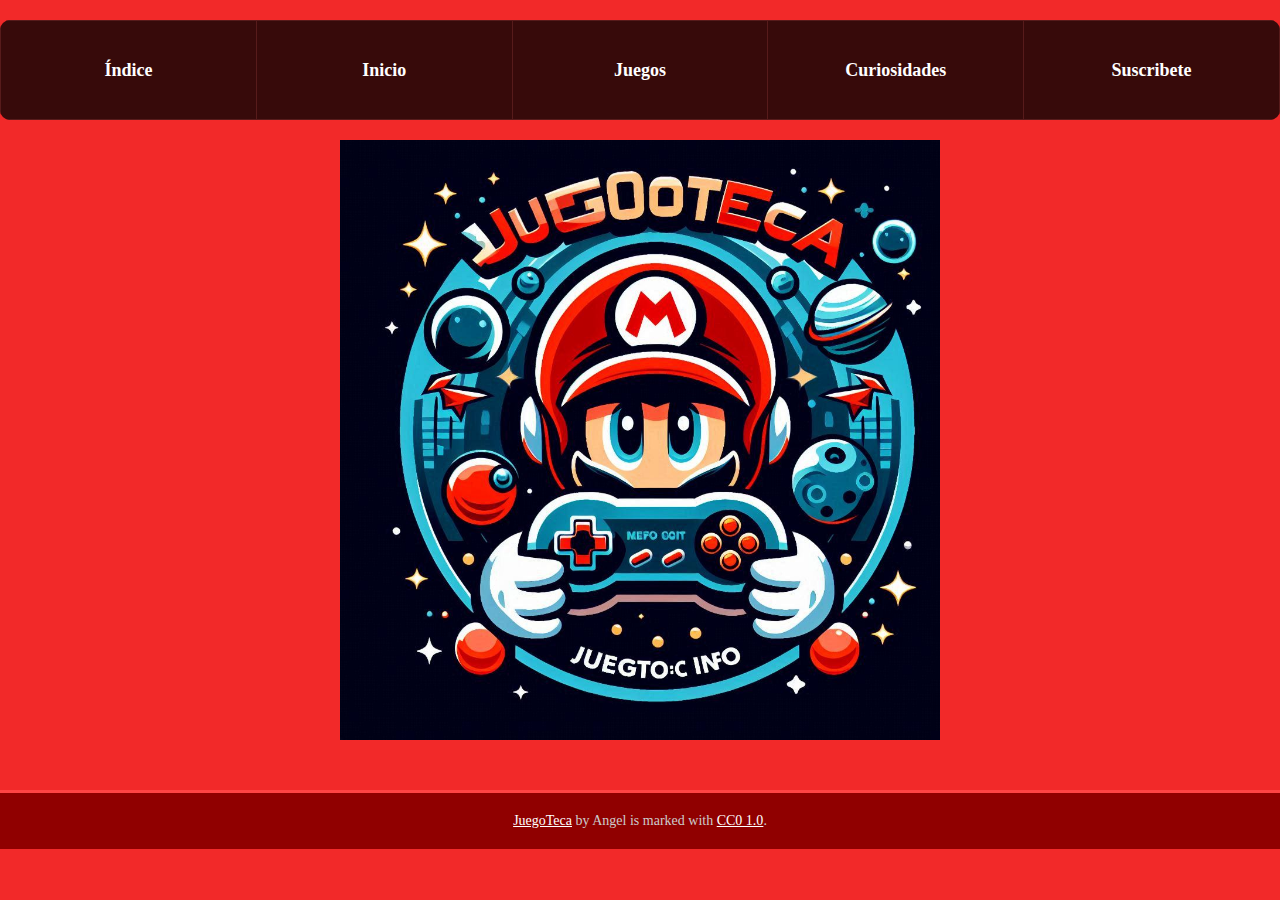
<file: index.html>
<!DOCTYPE html>
<html lang="es">
<head>
    <meta charset="UTF-8">
    <meta name="viewport" content="width=device-width, initial-scale=1.0"> 
    <title>JuegoTeca</title>
    <link rel="stylesheet" href="estilos.css" id="logo">
</head>
<body style="overflow: hidden;">

    <header id="header">
        <table class="tabla">
          <tr>
            <td><a href="index.html">Índice</a></td>
            <td><a href="inicio.html">Inicio</a></td>
            <td><a href="juegos.html">Juegos</a></td>
            <td><a href="curiosidades.html">Curiosidades</a></td>
            <td><a href="suscribete.html">Suscribete</a></td>
          </tr>
        </table>
    </header>


    <div class="imagen-centro">
        <img src="imagenes/logo.png" alt="LOGO" class="logo-img">
    </div>

    <footer>
        <p>
            <a href="https://boloangel.github.io/JuegoTeca/" target="_blank">JuegoTeca</a> by <span>Angel</span> is marked with 
            <a href="https://creativecommons.org/publicdomain/zero/1.0/" target="_blank">CC0 1.0</a>.
        </p>
    </footer>

</body>
</html>
</file>
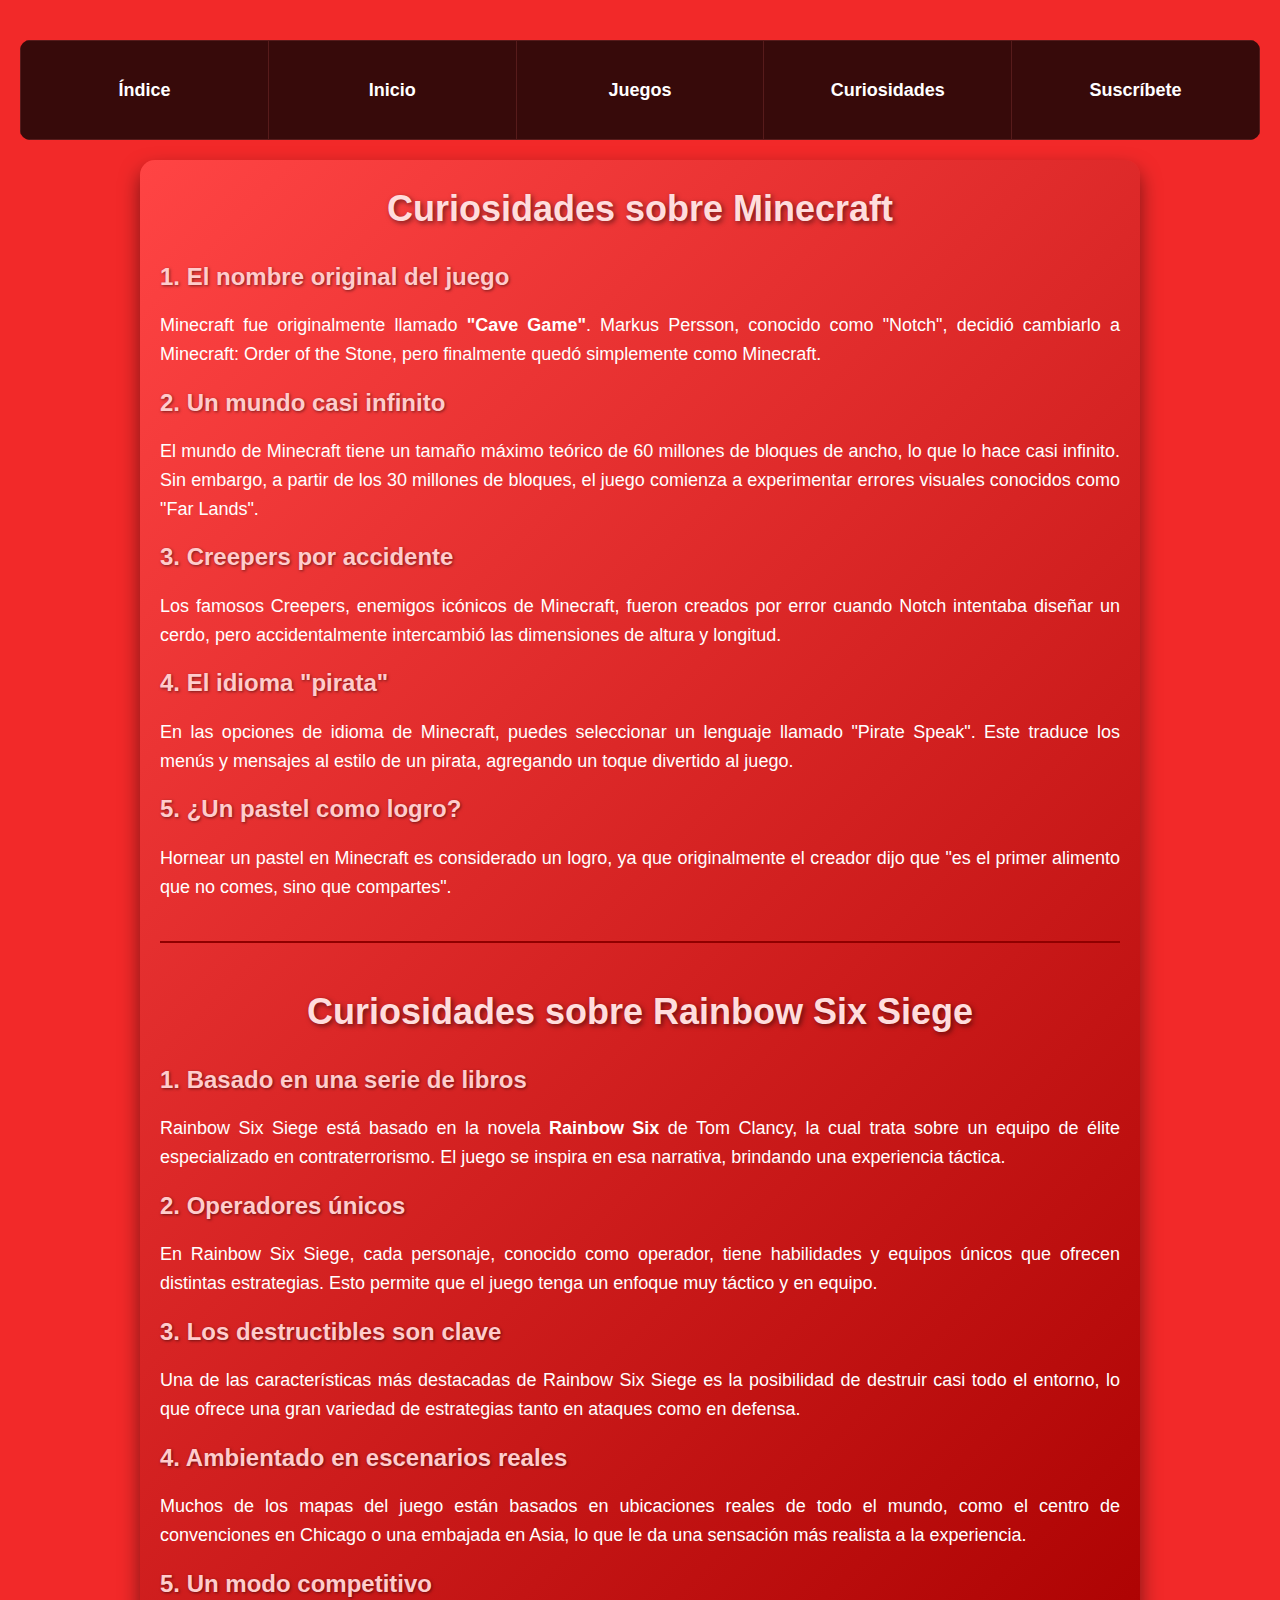
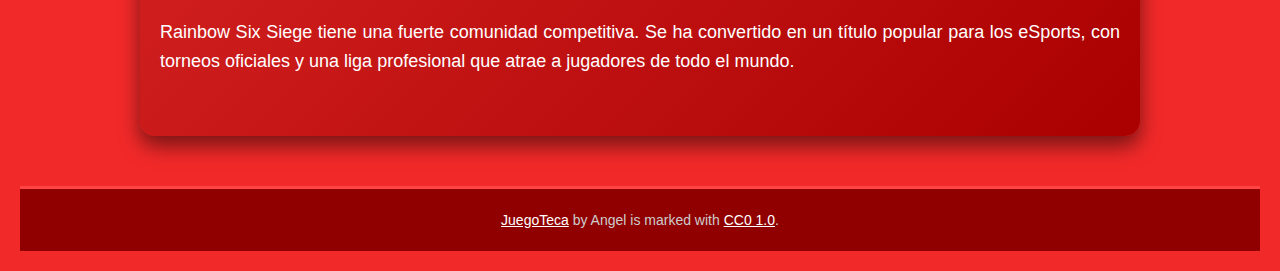
<file: curiosidades.html>
<!DOCTYPE html>
<html lang="es">
<head>
    <meta charset="UTF-8">
    <meta name="viewport" content="width=device-width, initial-scale=1.0">
    <title>Curiosidades de Juegos</title>
    <link rel="stylesheet" href="estilos.css">
</head>
<body class="inicio">
    <header>
        <table class="tabla">
            <tr>
                <td><a href="index.html">Índice</a></td>
                <td><a href="inicio.html">Inicio</a></td>
                <td><a href="juegos.html">Juegos</a></td>
                <td><a href="curiosidades.html">Curiosidades</a></td>
                <td><a href="suscribete.html">Suscríbete</a></td>
            </tr>
        </table>
    </header>

    <main class="contenido-principal">
      
        <section class="seccion">
            <h1 class="titulo">Curiosidades sobre Minecraft</h1>
            <article class="subseccion">
                <h2 class="subtitulo">1. El nombre original del juego</h2>
                <p class="texto">Minecraft fue originalmente llamado <strong>"Cave Game"</strong>. Markus Persson, conocido como "Notch", decidió cambiarlo a Minecraft: Order of the Stone, pero finalmente quedó simplemente como Minecraft.</p>
            </article>

            <article class="subseccion">
                <h2 class="subtitulo">2. Un mundo casi infinito</h2>
                <p class="texto">El mundo de Minecraft tiene un tamaño máximo teórico de 60 millones de bloques de ancho, lo que lo hace casi infinito. Sin embargo, a partir de los 30 millones de bloques, el juego comienza a experimentar errores visuales conocidos como "Far Lands".</p>
            </article>

            <article class="subseccion">
                <h2 class="subtitulo">3. Creepers por accidente</h2>
                <p class="texto">Los famosos Creepers, enemigos icónicos de Minecraft, fueron creados por error cuando Notch intentaba diseñar un cerdo, pero accidentalmente intercambió las dimensiones de altura y longitud.</p>
            </article>

            <article class="subseccion">
                <h2 class="subtitulo">4. El idioma "pirata"</h2>
                <p class="texto">En las opciones de idioma de Minecraft, puedes seleccionar un lenguaje llamado "Pirate Speak". Este traduce los menús y mensajes al estilo de un pirata, agregando un toque divertido al juego.</p>
            </article>

            <article class="subseccion">
                <h2 class="subtitulo">5. ¿Un pastel como logro?</h2>
                <p class="texto">Hornear un pastel en Minecraft es considerado un logro, ya que originalmente el creador dijo que "es el primer alimento que no comes, sino que compartes".</p>
            </article>
        </section>

     
        <hr style="border: 1px solid #900000; margin: 40px 0;">

    
        <section class="seccion">
            <h1 class="titulo">Curiosidades sobre Rainbow Six Siege</h1>
            <article class="subseccion">
                <h2 class="subtitulo">1. Basado en una serie de libros</h2>
                <p class="texto">Rainbow Six Siege está basado en la novela <strong>Rainbow Six</strong> de Tom Clancy, la cual trata sobre un equipo de élite especializado en contraterrorismo. El juego se inspira en esa narrativa, brindando una experiencia táctica.</p>
            </article>

            <article class="subseccion">
                <h2 class="subtitulo">2. Operadores únicos</h2>
                <p class="texto">En Rainbow Six Siege, cada personaje, conocido como operador, tiene habilidades y equipos únicos que ofrecen distintas estrategias. Esto permite que el juego tenga un enfoque muy táctico y en equipo.</p>
            </article>

            <article class="subseccion">
                <h2 class="subtitulo">3. Los destructibles son clave</h2>
                <p class="texto">Una de las características más destacadas de Rainbow Six Siege es la posibilidad de destruir casi todo el entorno, lo que ofrece una gran variedad de estrategias tanto en ataques como en defensa.</p>
            </article>

            <article class="subseccion">
                <h2 class="subtitulo">4. Ambientado en escenarios reales</h2>
                <p class="texto">Muchos de los mapas del juego están basados en ubicaciones reales de todo el mundo, como el centro de convenciones en Chicago o una embajada en Asia, lo que le da una sensación más realista a la experiencia.</p>
            </article>

            <article class="subseccion">
                <h2 class="subtitulo">5. Un modo competitivo</h2>
                <p class="texto">Rainbow Six Siege tiene una fuerte comunidad competitiva. Se ha convertido en un título popular para los eSports, con torneos oficiales y una liga profesional que atrae a jugadores de todo el mundo.</p>
            </article>
        </section>
    </main>

    <footer>
        <p>
            <a href="https://boloangel.github.io/JuegoTeca/" target="_blank">JuegoTeca</a> by <span>Angel</span> is marked with 
            <a href="https://creativecommons.org/publicdomain/zero/1.0/" target="_blank">CC0 1.0</a>.
        </p>
    </footer>
</body>
</html>
</file>
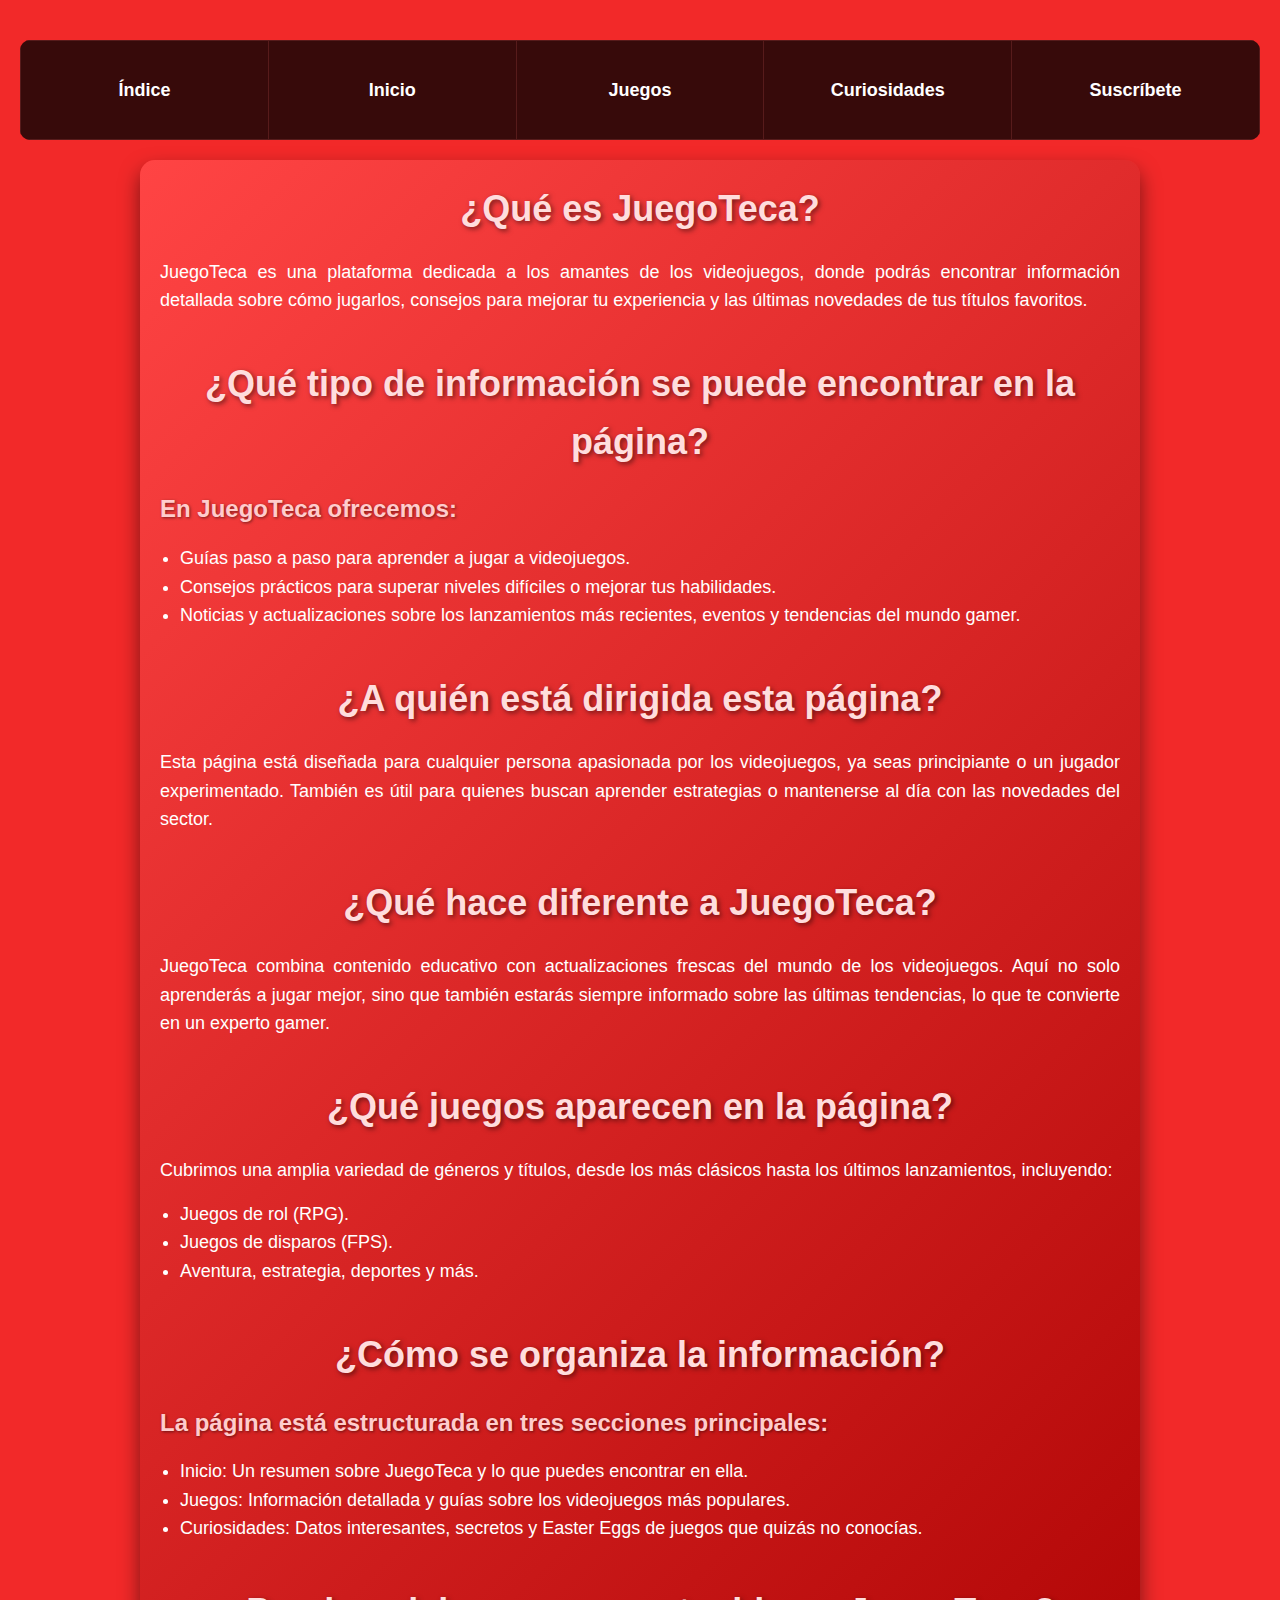
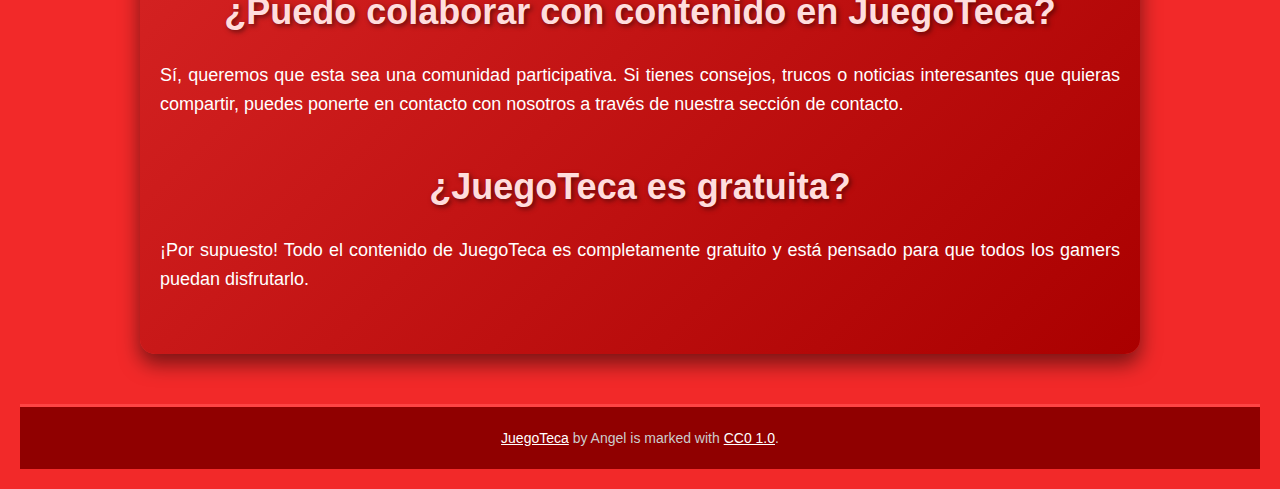
<file: inicio.html>
<!DOCTYPE html>
<html lang="es">
<head>
    <meta charset="UTF-8">
    <meta name="viewport" content="width=device-width, initial-scale=1.0">
    <title>Inicio</title>
    <link rel="stylesheet" href="estilos.css">
</head>
<body class="inicio">
    <header>
        <table class="tabla">
          <tr>
            <td><a href="index.html">Índice</a></td>
            <td><a href="inicio.html">Inicio</a></td>
            <td><a href="juegos.html">Juegos</a></td>
            <td><a href="curiosidades.html">Curiosidades</a></td>
            <td><a href="suscribete.html">Suscríbete</a></td>
          </tr>
        </table>
    </header>
    <main class="contenido-principal">
        <section class="seccion">
            <h1 class="titulo">¿Qué es JuegoTeca?</h1>
            <p class="texto">JuegoTeca es una plataforma dedicada a los amantes de los videojuegos, donde podrás encontrar información detallada sobre cómo jugarlos, consejos para mejorar tu experiencia y las últimas novedades de tus títulos favoritos.</p>
        </section>

        <section class="seccion">
            <h1 class="titulo">¿Qué tipo de información se puede encontrar en la página?</h1>
            <h2 class="subtitulo">En JuegoTeca ofrecemos:</h2>
            <ul class="lista">
                <li>Guías paso a paso para aprender a jugar a videojuegos.</li>
                <li>Consejos prácticos para superar niveles difíciles o mejorar tus habilidades.</li>
                <li>Noticias y actualizaciones sobre los lanzamientos más recientes, eventos y tendencias del mundo gamer.</li>
            </ul>
        </section>

        <section class="seccion">
            <h1 class="titulo">¿A quién está dirigida esta página?</h1>
            <p class="texto">Esta página está diseñada para cualquier persona apasionada por los videojuegos, ya seas principiante o un jugador experimentado. También es útil para quienes buscan aprender estrategias o mantenerse al día con las novedades del sector.</p>
        </section>

        <section class="seccion">
            <h1 class="titulo">¿Qué hace diferente a JuegoTeca?</h1>
            <p class="texto">JuegoTeca combina contenido educativo con actualizaciones frescas del mundo de los videojuegos. Aquí no solo aprenderás a jugar mejor, sino que también estarás siempre informado sobre las últimas tendencias, lo que te convierte en un experto gamer.</p>
        </section>

        <section class="seccion">
            <h1 class="titulo">¿Qué juegos aparecen en la página?</h1>
            <p class="texto">Cubrimos una amplia variedad de géneros y títulos, desde los más clásicos hasta los últimos lanzamientos, incluyendo:</p>
            <ul class="lista">
                <li>Juegos de rol (RPG).</li>
                <li>Juegos de disparos (FPS).</li>
                <li>Aventura, estrategia, deportes y más.</li>
            </ul>
        </section>

        <section class="seccion">
            <h1 class="titulo">¿Cómo se organiza la información?</h1>
            <h2 class="subtitulo">La página está estructurada en tres secciones principales:</h2>
            <ul class="lista">
                <li>Inicio: Un resumen sobre JuegoTeca y lo que puedes encontrar en ella.</li>
                <li>Juegos: Información detallada y guías sobre los videojuegos más populares.</li>
                <li>Curiosidades: Datos interesantes, secretos y Easter Eggs de juegos que quizás no conocías.</li>
            </ul>
        </section>

        <section class="seccion">
            <h1 class="titulo">¿Puedo colaborar con contenido en JuegoTeca?</h1>
            <p class="texto">Sí, queremos que esta sea una comunidad participativa. Si tienes consejos, trucos o noticias interesantes que quieras compartir, puedes ponerte en contacto con nosotros a través de nuestra sección de contacto.</p>
        </section>

        <section class="seccion">
            <h1 class="titulo">¿JuegoTeca es gratuita?</h1>
            <p class="texto">¡Por supuesto! Todo el contenido de JuegoTeca es completamente gratuito y está pensado para que todos los gamers puedan disfrutarlo.</p>
        </section>
    </main>
    <footer>
        <p>
            <a href="https://boloangel.github.io/JuegoTeca/" target="_blank">JuegoTeca</a> by <span>Angel</span> is marked with 
            <a href="https://creativecommons.org/publicdomain/zero/1.0/" target="_blank">CC0 1.0</a>.
        </p>
    </footer>
</body>
</html>
</file>
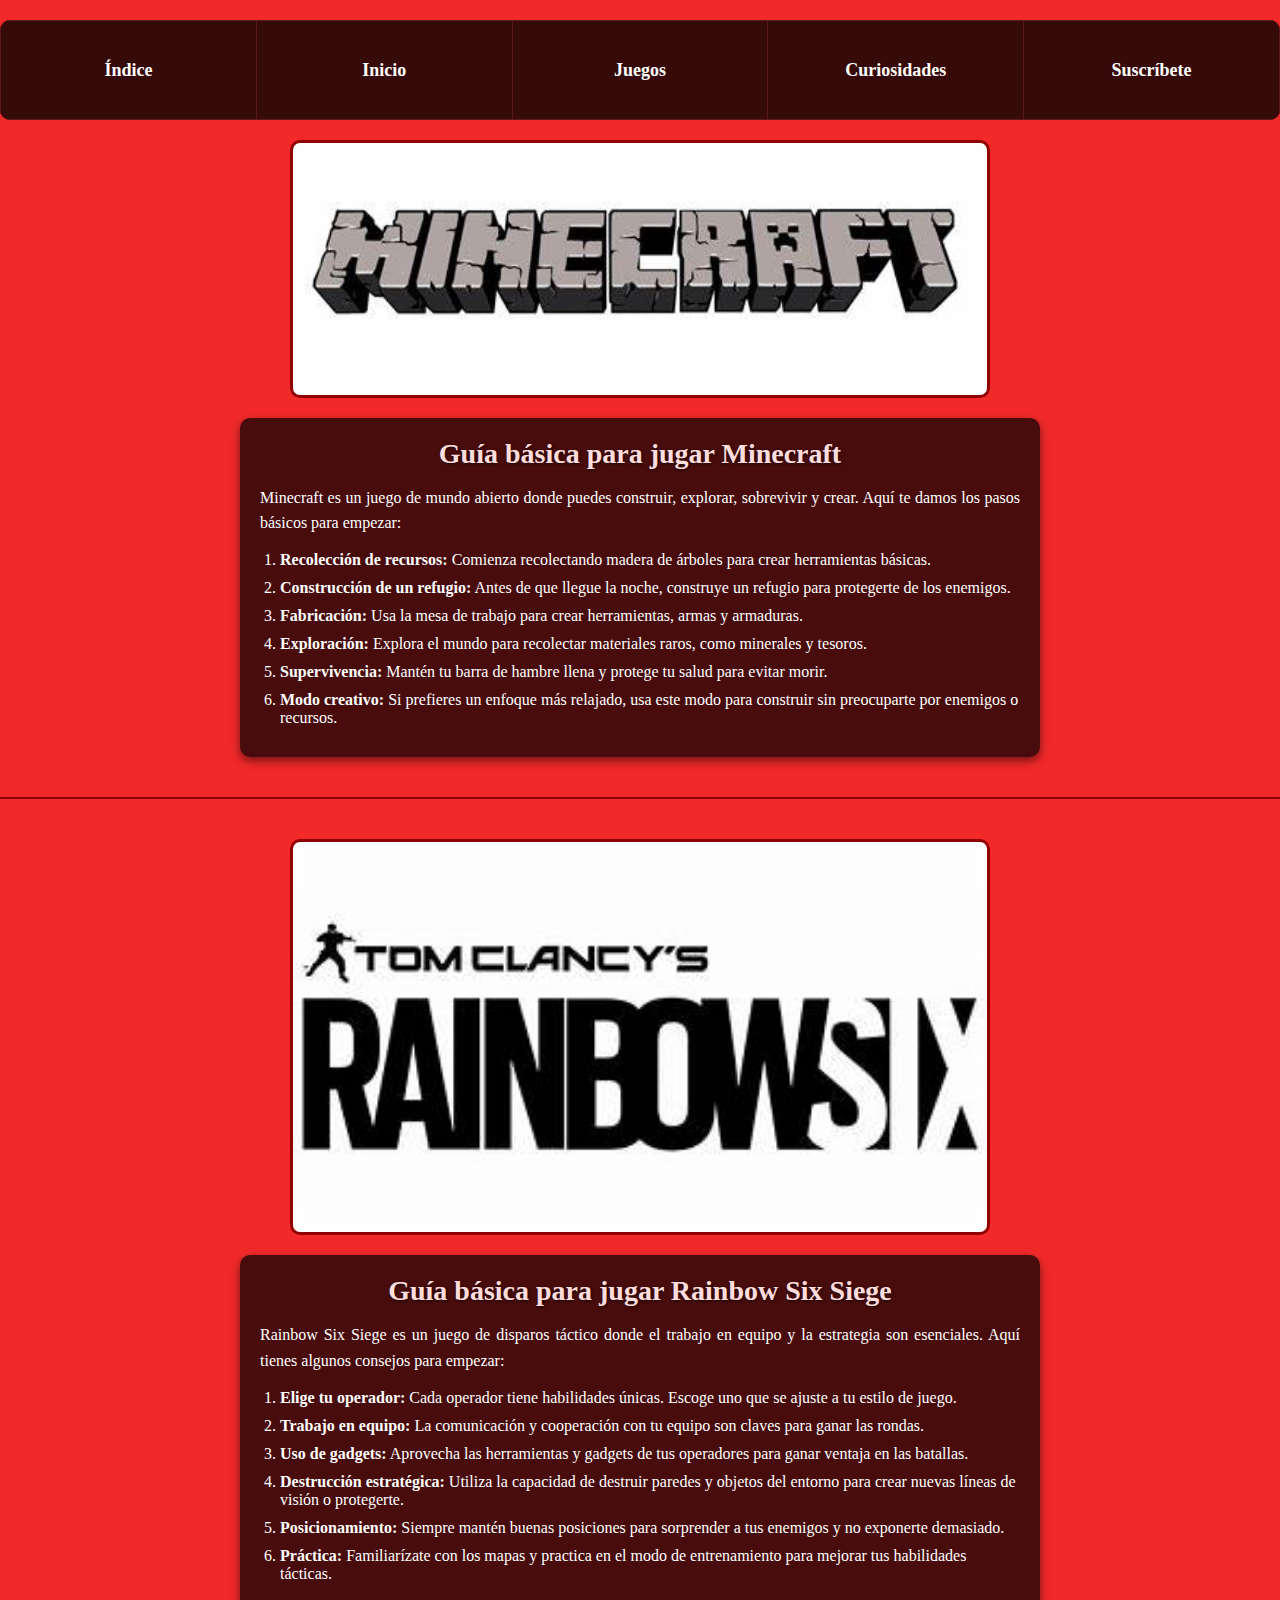
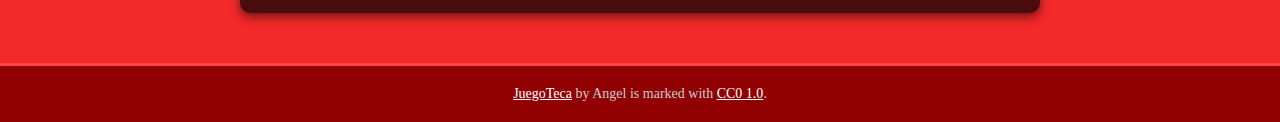
<file: juegos.html>
<!DOCTYPE html>
<html lang="es">
<head>
    <meta charset="UTF-8">
    <meta name="viewport" content="width=device-width, initial-scale=1.0">
    <title>Juegos - Minecraft y Rainbow Six Siege</title>
    <link rel="stylesheet" href="estilos.css">
</head>
<body>
  
    <header id="header">
        <table class="tabla">
          <tr>
            <td><a href="index.html">Índice</a></td>
            <td><a href="inicio.html">Inicio</a></td>
            <td><a href="juegos.html">Juegos</a></td>
            <td><a href="curiosidades.html">Curiosidades</a></td>
            <td><a href="suscribete.html">Suscríbete</a></td>
          </tr>
        </table>
    </header>

    <main>
        <!-- Minecraft -->
        <section class="imagen-juego">
            <img src="imagenes/minecraft.png" alt="Minecraft Cover" width="700">
        </section>

        <section class="guia-juego">
            <h2>Guía básica para jugar Minecraft</h2>
            <p>Minecraft es un juego de mundo abierto donde puedes construir, explorar, sobrevivir y crear. Aquí te damos los pasos básicos para empezar:</p>
            <ol>
                <li><b>Recolección de recursos:</b> Comienza recolectando madera de árboles para crear herramientas básicas.</li>
                <li><b>Construcción de un refugio:</b> Antes de que llegue la noche, construye un refugio para protegerte de los enemigos.</li>
                <li><b>Fabricación:</b> Usa la mesa de trabajo para crear herramientas, armas y armaduras.</li>
                <li><b>Exploración:</b> Explora el mundo para recolectar materiales raros, como minerales y tesoros.</li>
                <li><b>Supervivencia:</b> Mantén tu barra de hambre llena y protege tu salud para evitar morir.</li>
                <li><b>Modo creativo:</b> Si prefieres un enfoque más relajado, usa este modo para construir sin preocuparte por enemigos o recursos.</li>
            </ol>
        </section>

        <hr style="border: 1px solid #900000; margin: 40px 0;">


        <section class="imagen-juego">
            <img src="imagenes/r6.png" alt="Rainbow Six Siege Cover" width="700">
        </section>

        <section class="guia-juego">
            <h2>Guía básica para jugar Rainbow Six Siege</h2>
            <p>Rainbow Six Siege es un juego de disparos táctico donde el trabajo en equipo y la estrategia son esenciales. Aquí tienes algunos consejos para empezar:</p>
            <ol>
                <li><b>Elige tu operador:</b> Cada operador tiene habilidades únicas. Escoge uno que se ajuste a tu estilo de juego.</li>
                <li><b>Trabajo en equipo:</b> La comunicación y cooperación con tu equipo son claves para ganar las rondas.</li>
                <li><b>Uso de gadgets:</b> Aprovecha las herramientas y gadgets de tus operadores para ganar ventaja en las batallas.</li>
                <li><b>Destrucción estratégica:</b> Utiliza la capacidad de destruir paredes y objetos del entorno para crear nuevas líneas de visión o protegerte.</li>
                <li><b>Posicionamiento:</b> Siempre mantén buenas posiciones para sorprender a tus enemigos y no exponerte demasiado.</li>
                <li><b>Práctica:</b> Familiarízate con los mapas y practica en el modo de entrenamiento para mejorar tus habilidades tácticas.</li>
            </ol>
        </section>
    </main>

    <footer>
        <p>
            <a href="https://boloangel.github.io/JuegoTeca/" target="_blank">JuegoTeca</a> by <span>Angel</span> is marked with 
            <a href="https://creativecommons.org/publicdomain/zero/1.0/" target="_blank">CC0 1.0</a>.
        </p>
    </footer>
</body>
</html>
</file>
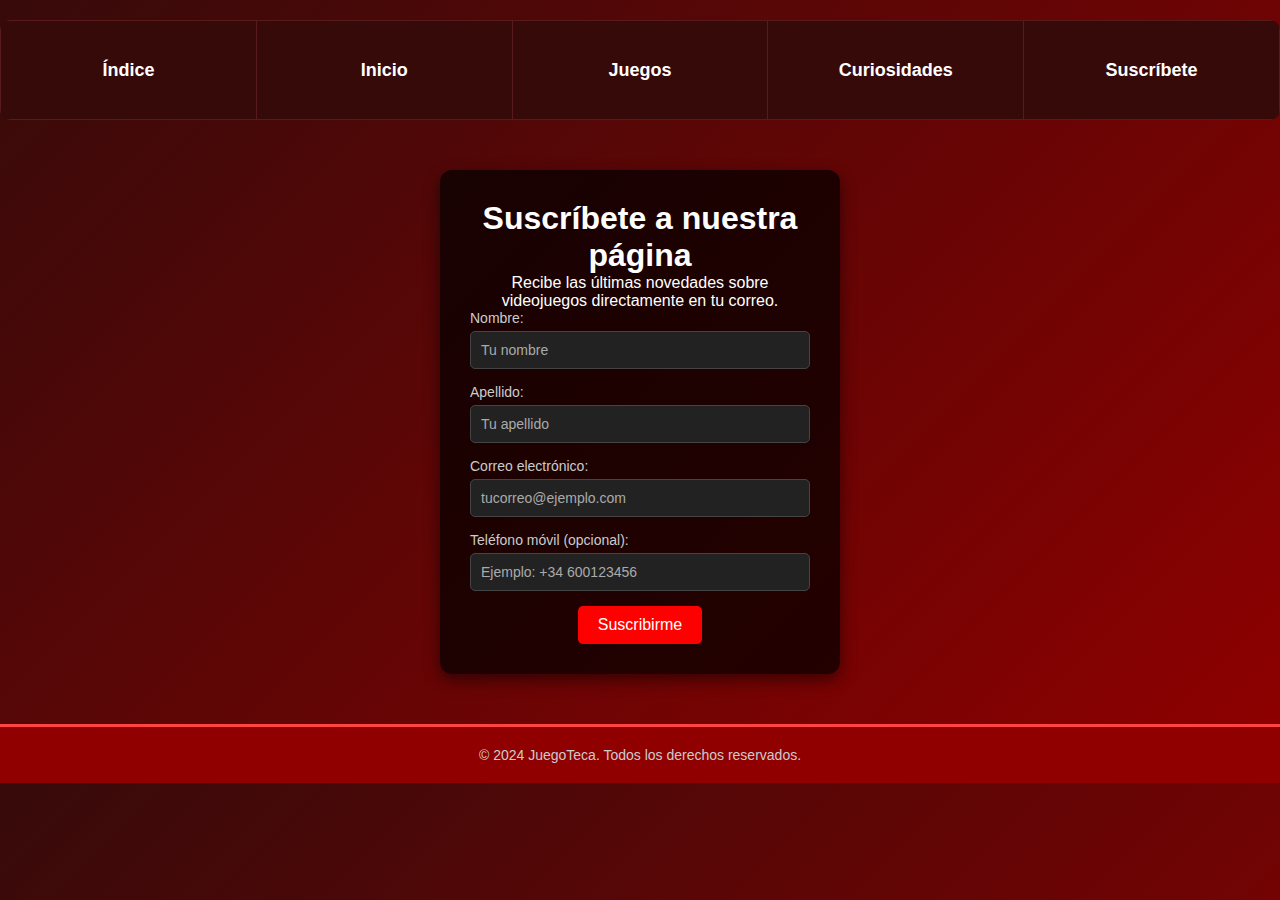
<file: suscribete.html>
<!DOCTYPE html>
<html lang="es">
<head>
    <meta charset="UTF-8">
    <meta name="viewport" content="width=device-width, initial-scale=1.0">
    <title>Suscríbete</title>
    <link rel="stylesheet" href="estilos.css">
</head>
<body class="suscribete">
    
    <header id="header">
        <table class="tabla">
            <tr>
                <td><a href="index.html">Índice</a></td>
                <td><a href="inicio.html">Inicio</a></td>
                <td><a href="juegos.html">Juegos</a></td>
                <td><a href="curiosidades.html">Curiosidades</a></td>
                <td><a href="suscribete.html">Suscríbete</a></td>
            </tr>
        </table>
    </header>

   
    <section class="formulario-container">
        <h1>Suscríbete a nuestra página</h1>
        <p>Recibe las últimas novedades sobre videojuegos directamente en tu correo.</p>
        <form action="#" method="post" class="formulario">
            <label for="nombre">Nombre:</label>
            <input type="text" id="nombre" name="nombre" placeholder="Tu nombre" required>

            <label for="apellido">Apellido:</label>
            <input type="text" id="apellido" name="apellido" placeholder="Tu apellido" required>

            <label for="email">Correo electrónico:</label>
            <input type="email" id="email" name="email" placeholder="tucorreo@ejemplo.com" required>

            <label for="telefono">Teléfono móvil (opcional):</label>
            <input type="tel" id="telefono" name="telefono" placeholder="Ejemplo: +34 600123456">

            <button type="submit">Suscribirme</button>
        </form>
    </section>

   
    <footer>
        <p>&copy; 2024 JuegoTeca. Todos los derechos reservados.</p>
    </footer>
</body>
</html>
</file>
<file: estilos.css>
/* Reset de márgenes y estilos */
* {
    margin: 0;
    padding: 0;
    box-sizing: border-box;
}

body{
    background-color: #f22929;
}

.suscribete {
    font-family: Arial, sans-serif;
    background: linear-gradient(135deg, #370a0a, #900000); /* Fondo rojo degradado */
    color: white;
}

.tabla {
    background-color: #370a0a;
    color: #fbfbfb;
    border-collapse: collapse;
    width: 100%;
    text-align: center;
    height: 100px;
    table-layout: fixed;
}

.tabla td {
    padding: 10px 20px;
    border: 1px solid #571b1b;
    border-radius: 10px;
}

.tabla a {
    text-decoration: none;
    color: #ffffff;
    font-size: 18px;
    font-weight: bold;
    transition: color 0.3s, background-color 0.3s;
}

.tabla a:hover {
    color: #ff0000;
    background-color: rgba(255, 255, 255, 0.1);
    border-radius: 5px;
    padding: 5px 15px;
}

.formulario-container {
    background-color: rgba(0, 0, 0, 0.7); 
    padding: 30px;
    border-radius: 12px;
    box-shadow: 0 6px 15px rgba(0, 0, 0, 0.5);
    text-align: center;
    width: 100%;
    max-width: 400px;
    margin: 50px auto;
}

.formulario label {
    display: block;
    text-align: left;
    margin-bottom: 5px;
    font-size: 14px;
    color: #cccccc;
}

.formulario input {
    width: 100%;
    padding: 10px;
    margin-bottom: 15px;
    border: 1px solid #444;
    border-radius: 5px;
    background-color: #222;
    color: white;
    font-size: 14px;
}

.formulario input::placeholder {
    color: #aaaaaa;
}

.formulario input:focus {
    outline: none;
    border-color: #ff0000;
    background-color: #333;
}

.formulario button {
    padding: 10px 20px;
    border: none;
    border-radius: 5px;
    background-color: #ff0000;
    color: white;
    font-size: 16px;
    cursor: pointer;
    transition: background-color 0.3s;
}

.formulario button:hover {
    background-color: #cc0000;
}

footer {
    text-align: center;
    margin-top: 20px;
    font-size: 12px;
    color: #cccccc;
}

.imagen-juego img {
    display: block;
    margin: 20px auto;
    border: 3px solid #900000;
    border-radius: 10px;
    max-width: 100%;
    height: auto;
}

.guia-juego {
    background-color: rgba(0, 0, 0, 0.7);
    color: #ffffff;
    padding: 20px;
    border-radius: 10px;
    margin: 20px auto;
    width: 90%;
    max-width: 800px;
    box-shadow: 0 4px 10px rgba(0, 0, 0, 0.5);
}

.guia-juego h2 {
    font-size: 28px;
    color: #ffdddd;
    text-align: center;
    margin-bottom: 15px;
    text-shadow: 1px 1px 3px rgba(0, 0, 0, 0.7);
}

.guia-juego p {
    font-size: 16px;
    line-height: 1.6;
    text-align: justify;
    margin-bottom: 15px;
}

.guia-juego ol {
    padding-left: 20px;
}

.guia-juego ol li {
    font-size: 16px;
    margin-bottom: 10px;

}

/* Página de inicio */
.inicio {
    font-family: 'Roboto', Arial, sans-serif;
    line-height: 1.6;
    color: #ffffff;
    background-color: #f22929;
    padding: 20px;
}

.contenido-principal {
    max-width: 1000px;
    margin: 0 auto;
    background: linear-gradient(135deg, #ff4444, #aa0000);
    border-radius: 15px;
    padding: 20px;
    box-shadow: 0 10px 20px rgba(0, 0, 0, 0.5);
    color: #ffffff;
}

.seccion {
    margin-bottom: 40px;
}

.titulo {
    font-size: 36px;
    color: #ffdddd;
    text-align: center;
    margin-bottom: 20px;
    text-shadow: 2px 2px 5px rgba(0, 0, 0, 0.5);
}

.subtitulo {
    font-size: 24px;
    color: #ffcccc;
    margin-bottom: 15px;
    text-shadow: 1px 1px 3px rgba(0, 0, 0, 0.5);
}

.texto {
    font-size: 18px;
    margin-bottom: 15px;
    text-align: justify;
}

.lista {
    list-style-type: disc;
    margin: 10px 0 20px 20px;
    font-size: 18px;
    color: #ffffff;
}

.boton {
    display: inline-block;
    padding: 10px 20px;
    margin: 10px 0;
    font-size: 16px;
    color: #ffffff;
    background: linear-gradient(135deg, #ff0000, #cc0000);
    border: none;
    border-radius: 5px;
    cursor: pointer;
    text-decoration: none;
    transition: background 0.3s;
}

.boton:hover {
    background: linear-gradient(135deg, #cc0000, #900000);
}

.tabla {
    margin: 20px 0;
    border-radius: 10px;
    overflow: hidden;
}

.tabla td {
    transition: transform 0.2s;
}

.tabla td:hover {
    transform: scale(1.05);
    background-color: #ff4444;
}


footer {
    text-align: center;
    margin-top: 50px;
    font-size: 14px;
    color: #cccccc;
    padding: 20px 0;
    background-color: #900000;
    border-top: 3px solid #ff4444;
}

footer a {
    color: #ffffff;
    text-decoration: underline;
    transition: color 0.3s;
}

footer a:hover {
    color: #ffdddd;
}

.imagen-centro {
    display: flex;
    justify-content: center;
    align-items: center;
    height: 600px; 
    width: 100%;
}

.logo-img {
    max-width: 100%;
    max-height: 100%;
    object-fit: contain; 
}
</file>
